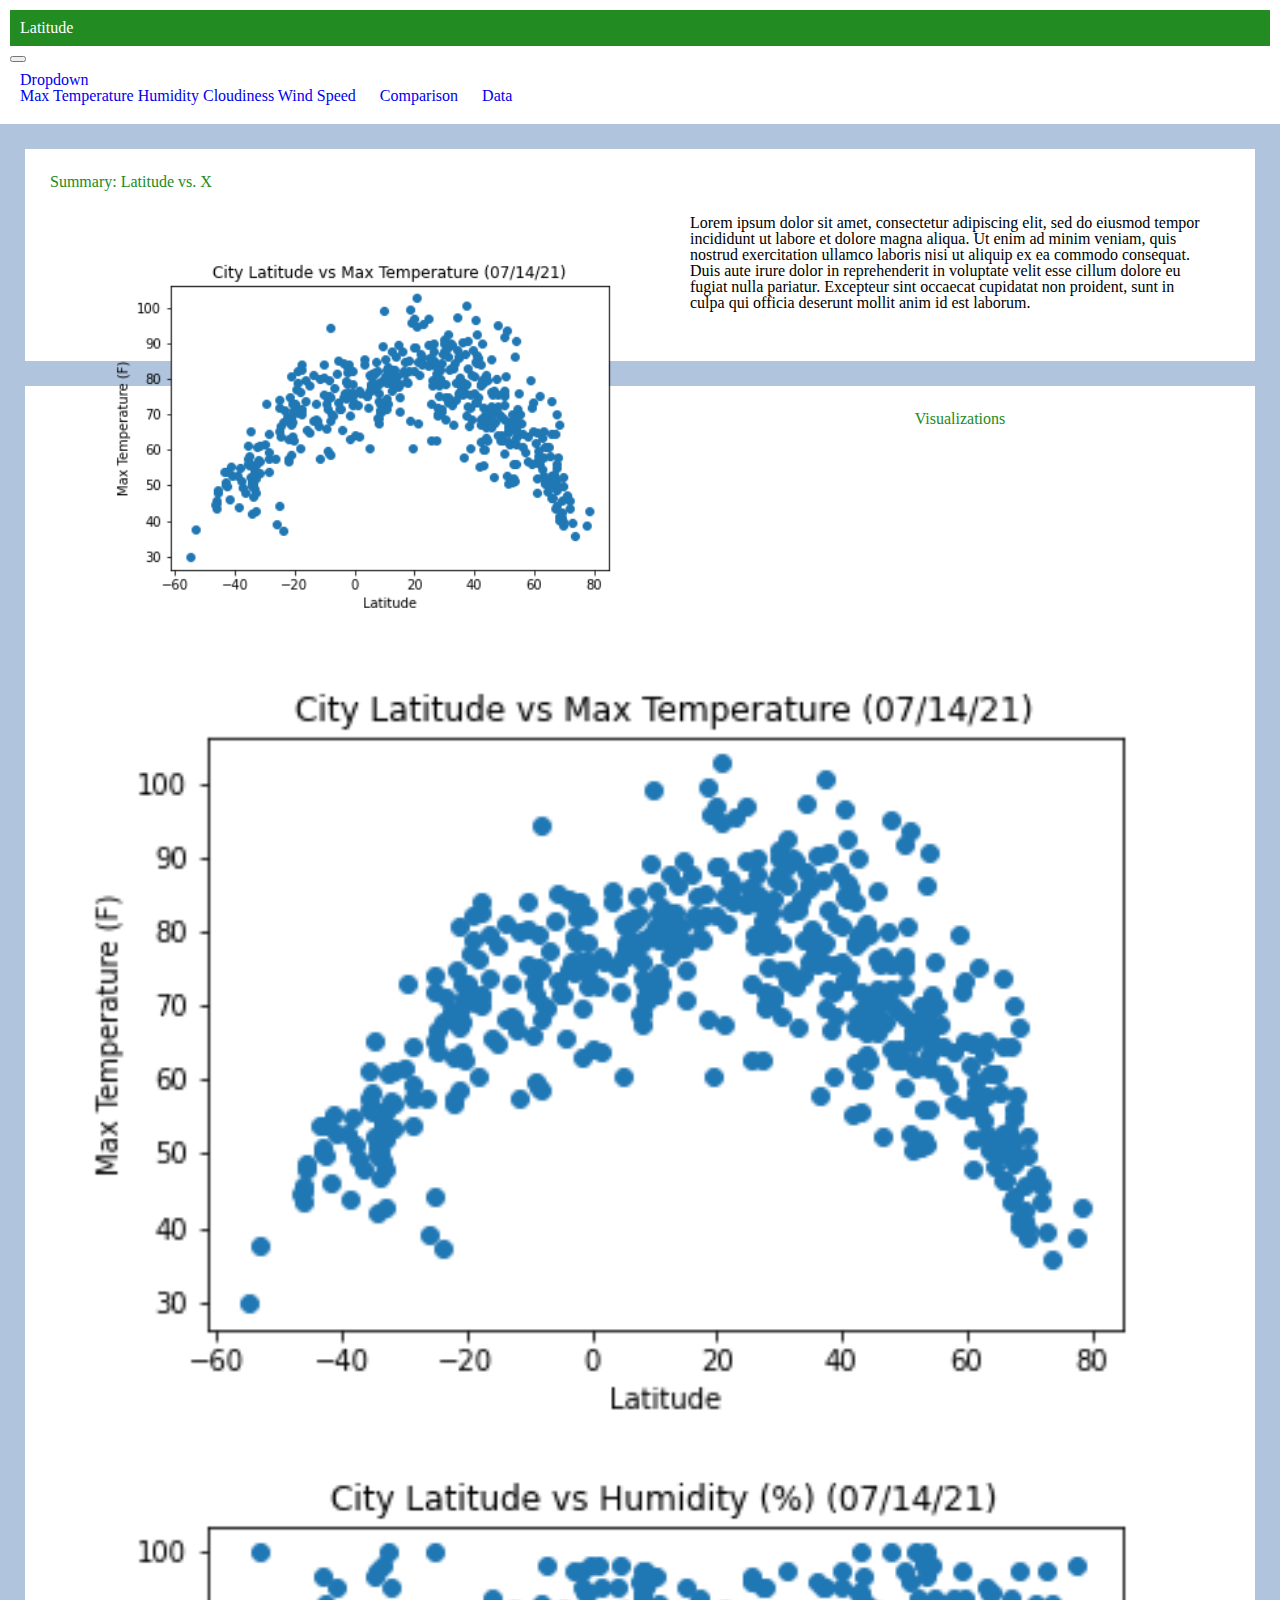
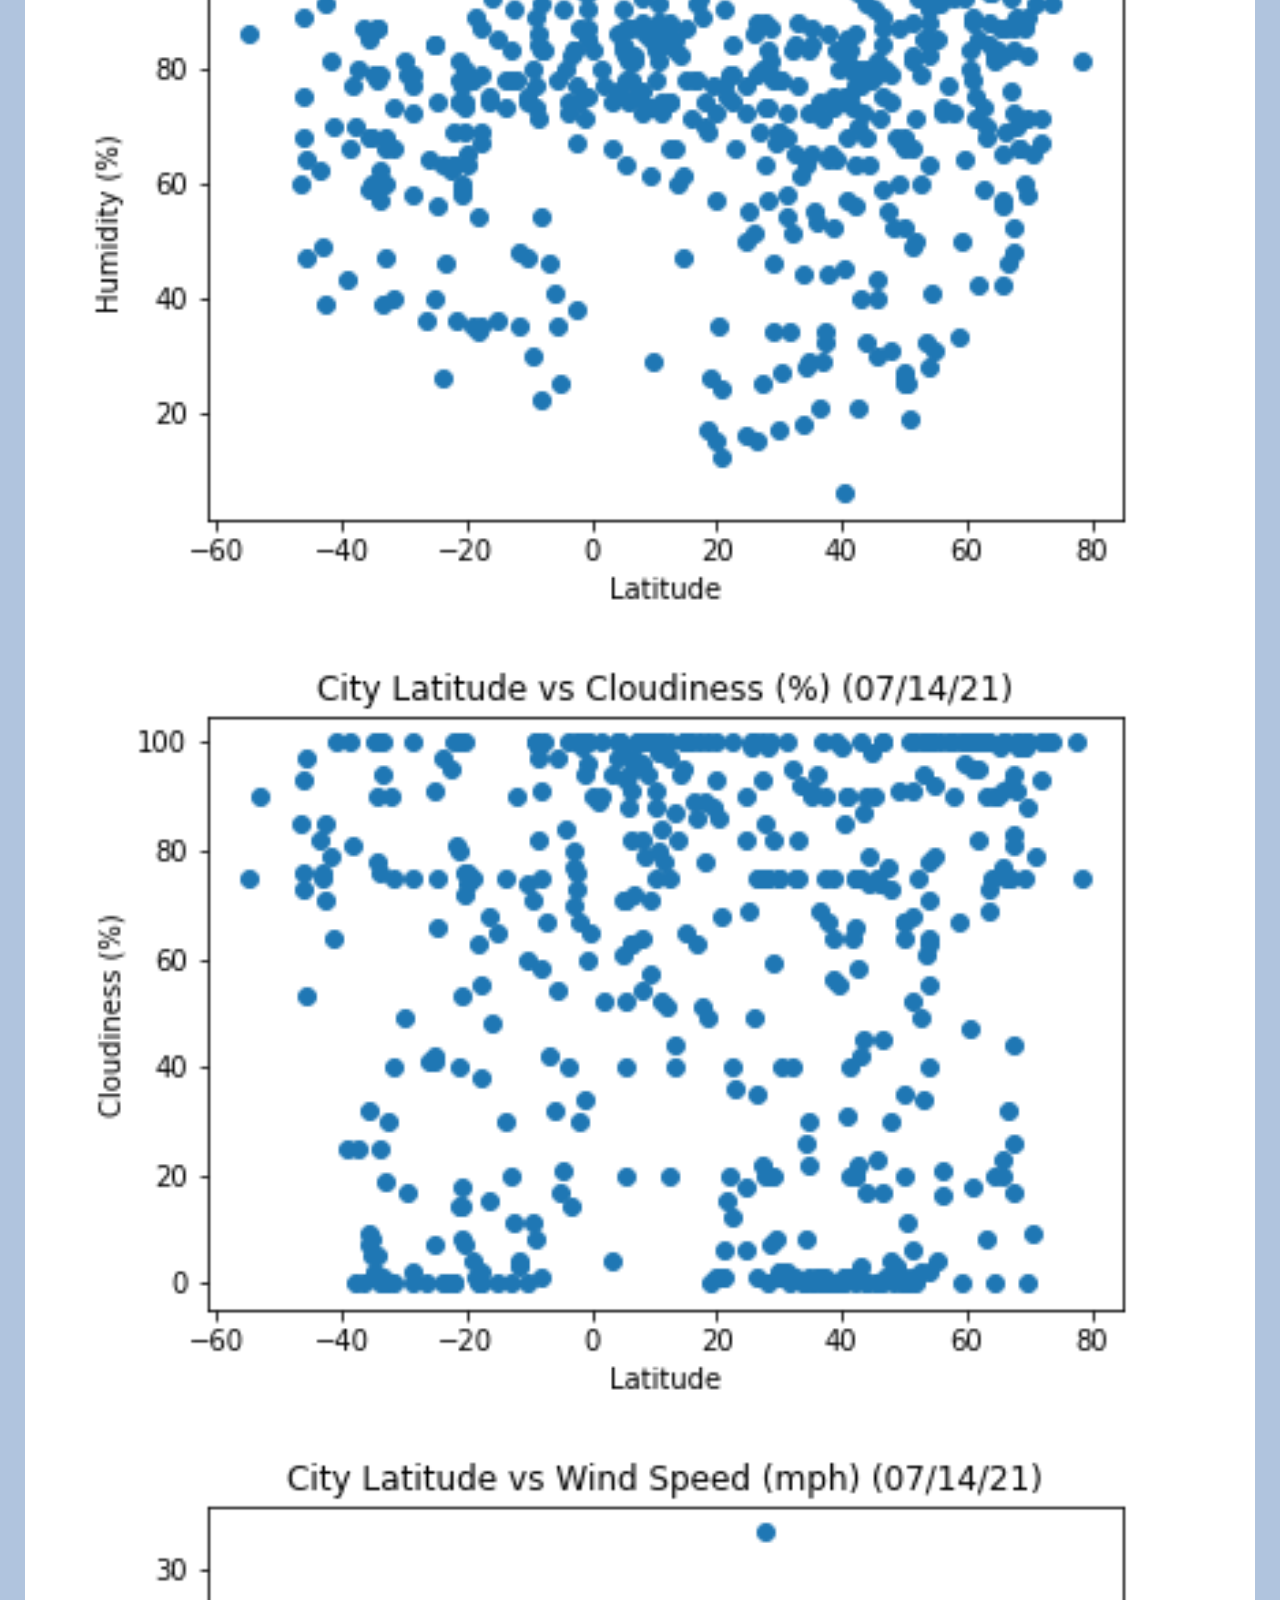
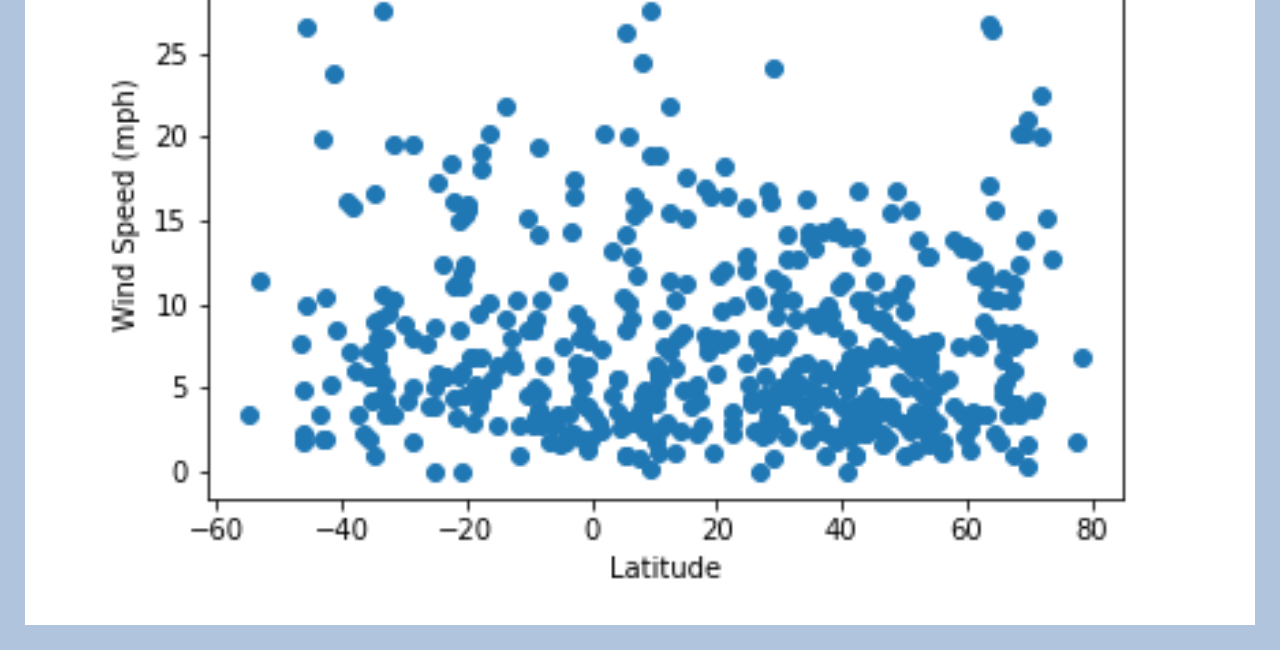
<file: WebVisualizations/assets/index.html>
<!DOCTYPE html>
<html lang="en">
<head>
    <meta charset="UTF-8">
    <meta http-equiv="X-UA-Compatible" content="IE=edge">
    <meta name="viewport" content="width=device-width, initial-scale=1.0">
    <link rel="stylesheet" href="reset.css">
    <link href="https://cdn.jsdelivr.net/npm/bootstrap@5.1.0/dist/css/bootstrap.min.css" rel="stylesheet" integrity="sha384-KyZXEAg3QhqLMpG8r+8fhAXLRk2vvoC2f3B09zVXn8CA5QIVfZOJ3BCsw2P0p/We" crossorigin="anonymous">  <link rel="stylesheet" href="style.css">
    <link rel="stylesheet" href="style.css">
    <title>Latitude Dashboard</title>
</head>

<body>
    <div class="container-fluid">
        <nav class="navbar navbar-expand-lg navbar-light bg-light">
            <a href="#"><h1>Latitude</h1></a>
            <button class="navbar-toggler" type="button" data-toggle="collapse" data-target="#navbarSupportedContent" aria-controls="navbarSupportedContent" aria-expanded="false" aria-label="Toggle navigation">
                <span class="navbar-toggler-icon"></span>
            </button>

            <div class="collapse navbar-collapse" id="navbarSupportedContent">
                <ul class="navbar-nav ms-auto">
                <li class="nav-item dropdown">
                    <a class="nav-link dropdown-toggle" href="#" id="navbarDropdown" role="button" data-toggle="dropdown" aria-haspopup="true" aria-expanded="false">
                    Dropdown
                    </a>
                    <div class="dropdown-menu" aria-labelledby="navbarDropdown">
                    <a class="dropdown-item" href="#">Max Temperature</a>
                    <a class="dropdown-item" href="#">Humidity</a>
                    <a class="dropdown-item" href="#">Cloudiness</a>
                    <a class="dropdown-item" href="#">Wind Speed</a>
                    </div>
                </li>
                <li class="nav-item active">
                    <a class="nav-link" href="#">Comparison</a>
                    </li>
                <li class="nav-item active">
                    <a class="nav-link" href="#">Data</a>
                </li>
                </ul>
            </div>
        </nav>


        <div class="row gx-5">

                <div class="col-md-6">
                    <article>                    
                        <h2>Summary: Latitude vs. X</h2>
                        
                        <p>
                            <a href="AllTemp.png" title="Max Temperature">
                                <img class="floatleft" src='AllTemp.png'>
                            </a>
                            Lorem ipsum dolor sit amet, consectetur adipiscing elit, sed do eiusmod tempor incididunt ut labore et dolore magna aliqua. Ut enim ad minim veniam, quis nostrud exercitation ullamco laboris nisi ut aliquip ex ea commodo consequat. Duis aute irure dolor in reprehenderit in voluptate velit esse cillum dolore eu fugiat nulla pariatur. Excepteur sint occaecat cupidatat non proident, sunt in culpa qui officia deserunt mollit anim id est laborum.
                        </p>
                    </article>
                </div>
                <div class="col-md-4">
                    <article>
                        <h4>Visualizations</h4>
                        <div class="row">
                            <div class="col-3 col-md-6">
                                <a href="AllTemp.png" title="Max Temperature">
                                    <img src="AllTemp.png">
                                </a>
                            </div>
                            <div class="col-3 col-md-6">
                                <a href="AllHumidity.png" title="Humidity">
                                    <img src="AllHumidity.png">
                                </a>
                            </div>
                            <div class="col-3 col-md-6">
                                <a href="AllClouds.png" title="Cloudiness">
                                    <img src='AllClouds.png'>
                                </a>
                            </div>
                            <div class="col-3 col-md-6">
                                <a href="AllWind.png" title="Wind Speed">
                                    <img src="AllWind.png">
                                </a>
                            </div>
                          </div>
                    </article>
                </div> 

                         
        </div>

    </div>

    <script src="https://code.jquery.com/jquery-3.3.1.slim.min.js" integrity="sha384-q8i/X+965DzO0rT7abK41JStQIAqVgRVzpbzo5smXKp4YfRvH+8abtTE1Pi6jizo" crossorigin="anonymous"></script>
    <script src="https://cdnjs.cloudflare.com/ajax/libs/popper.js/1.14.7/umd/popper.min.js" integrity="sha384-UO2eT0CpHqdSJQ6hJty5KVphtPhzWj9WO1clHTMGa3JDZwrnQq4sF86dIHNDz0W1" crossorigin="anonymous"></script>
    <script src="https://stackpath.bootstrapcdn.com/bootstrap/4.3.1/js/bootstrap.min.js" integrity="sha384-JjSmVgyd0p3pXB1rRibZUAYoIIy6OrQ6VrjIEaFf/nJGzIxFDsf4x0xIM+B07jRM" crossorigin="anonymous"></script>
    
</body>
</html>
</file>
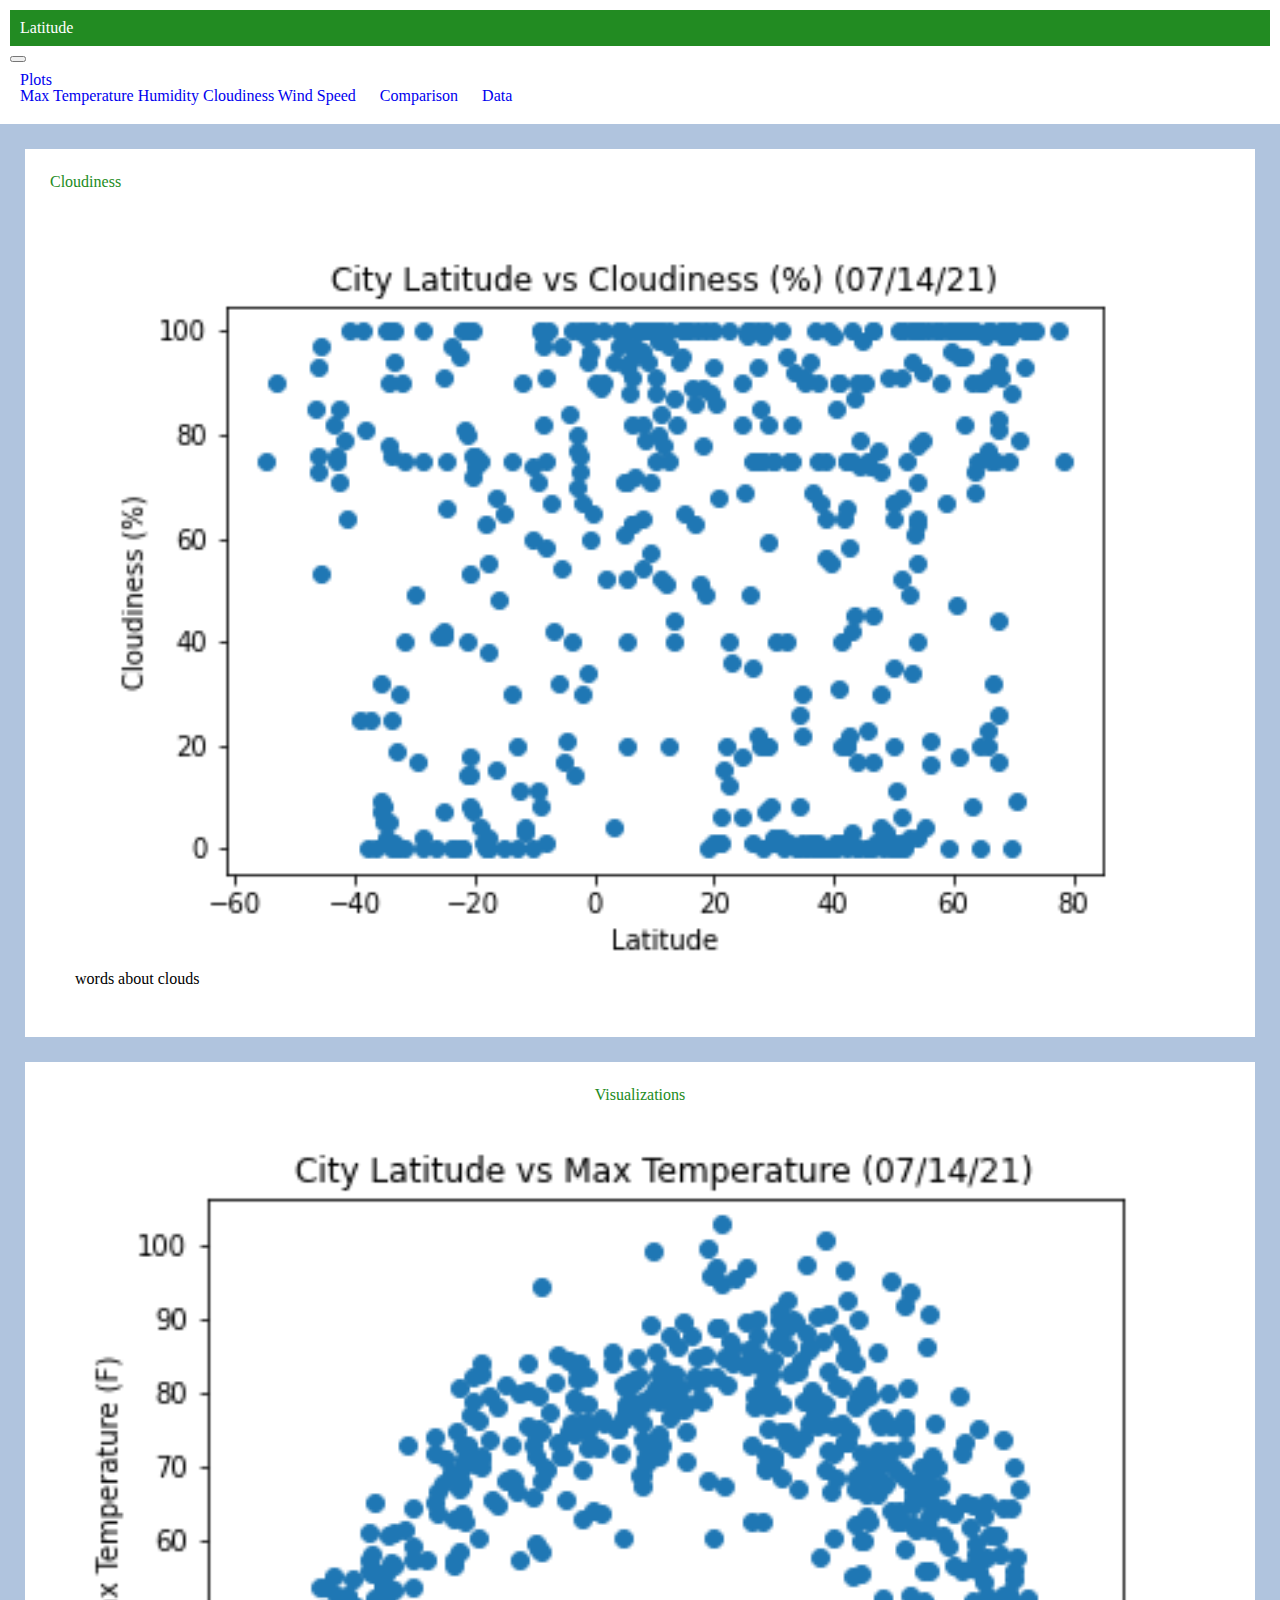
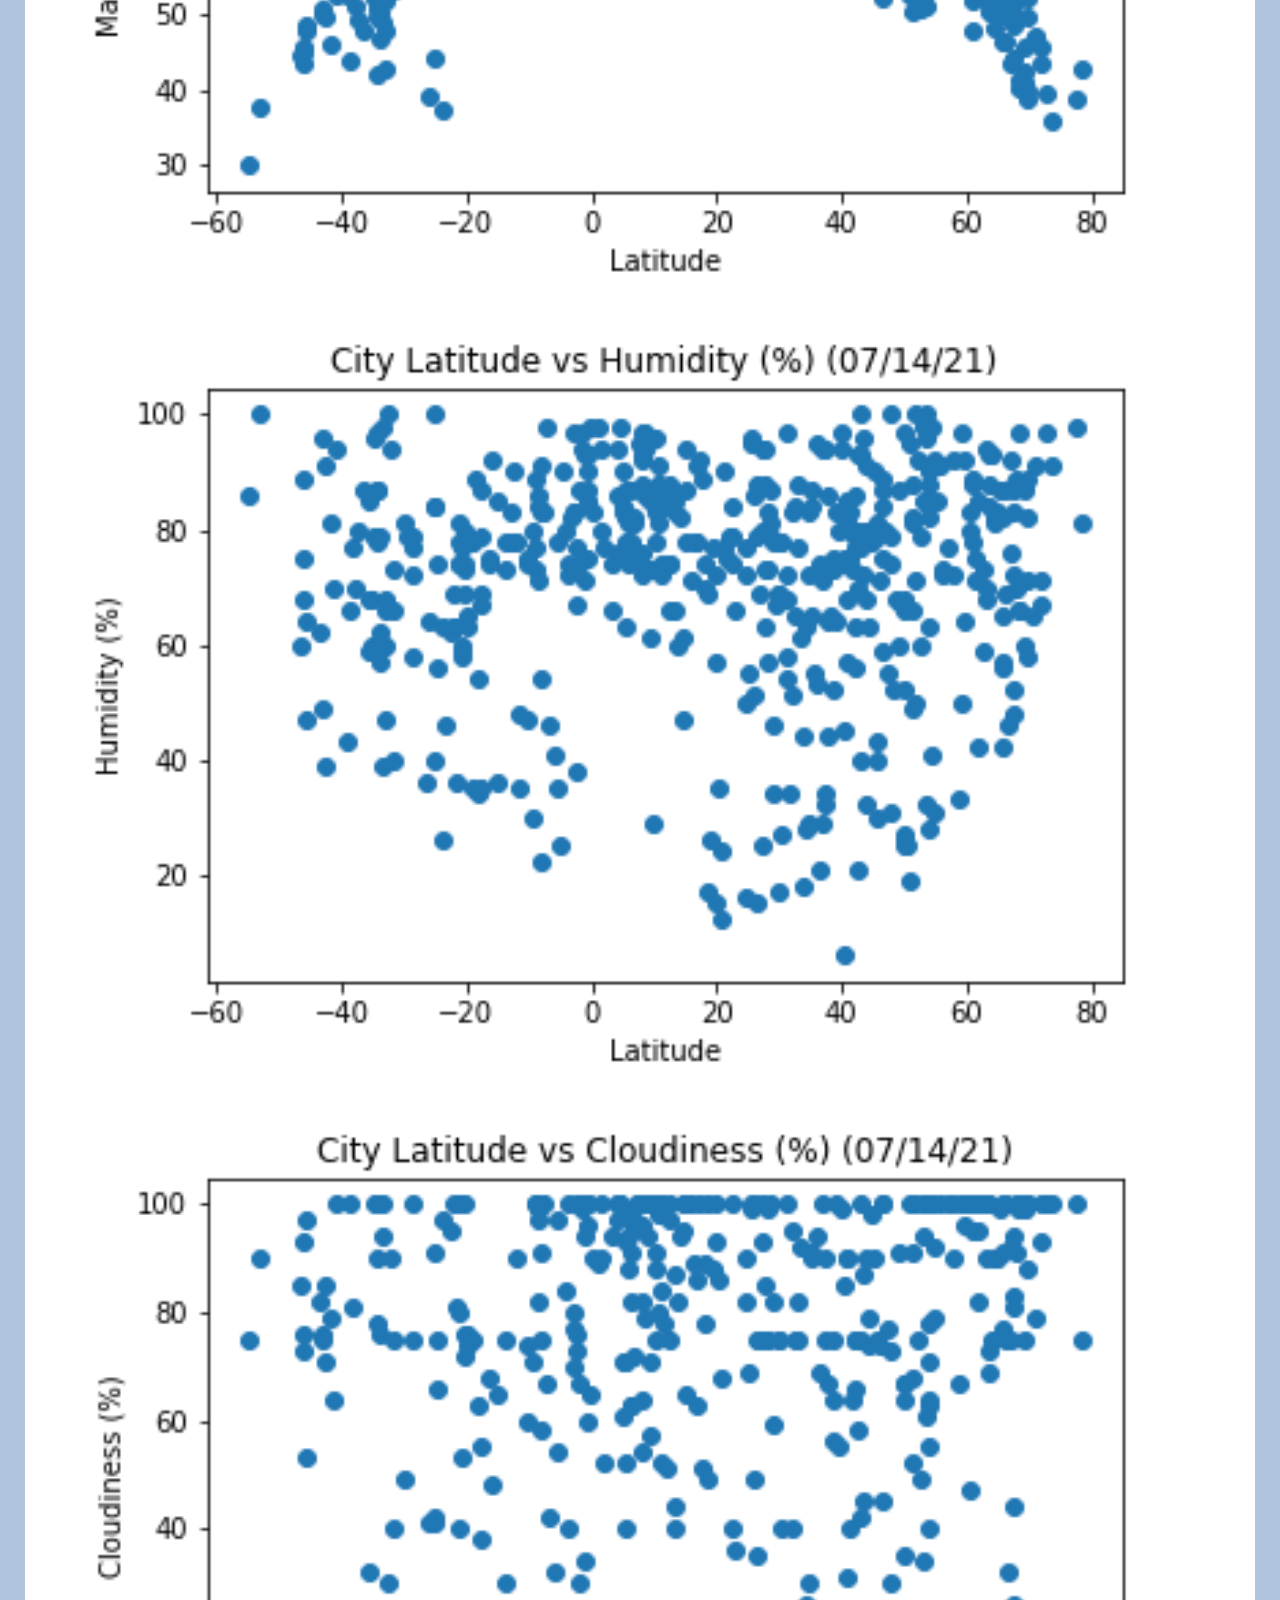
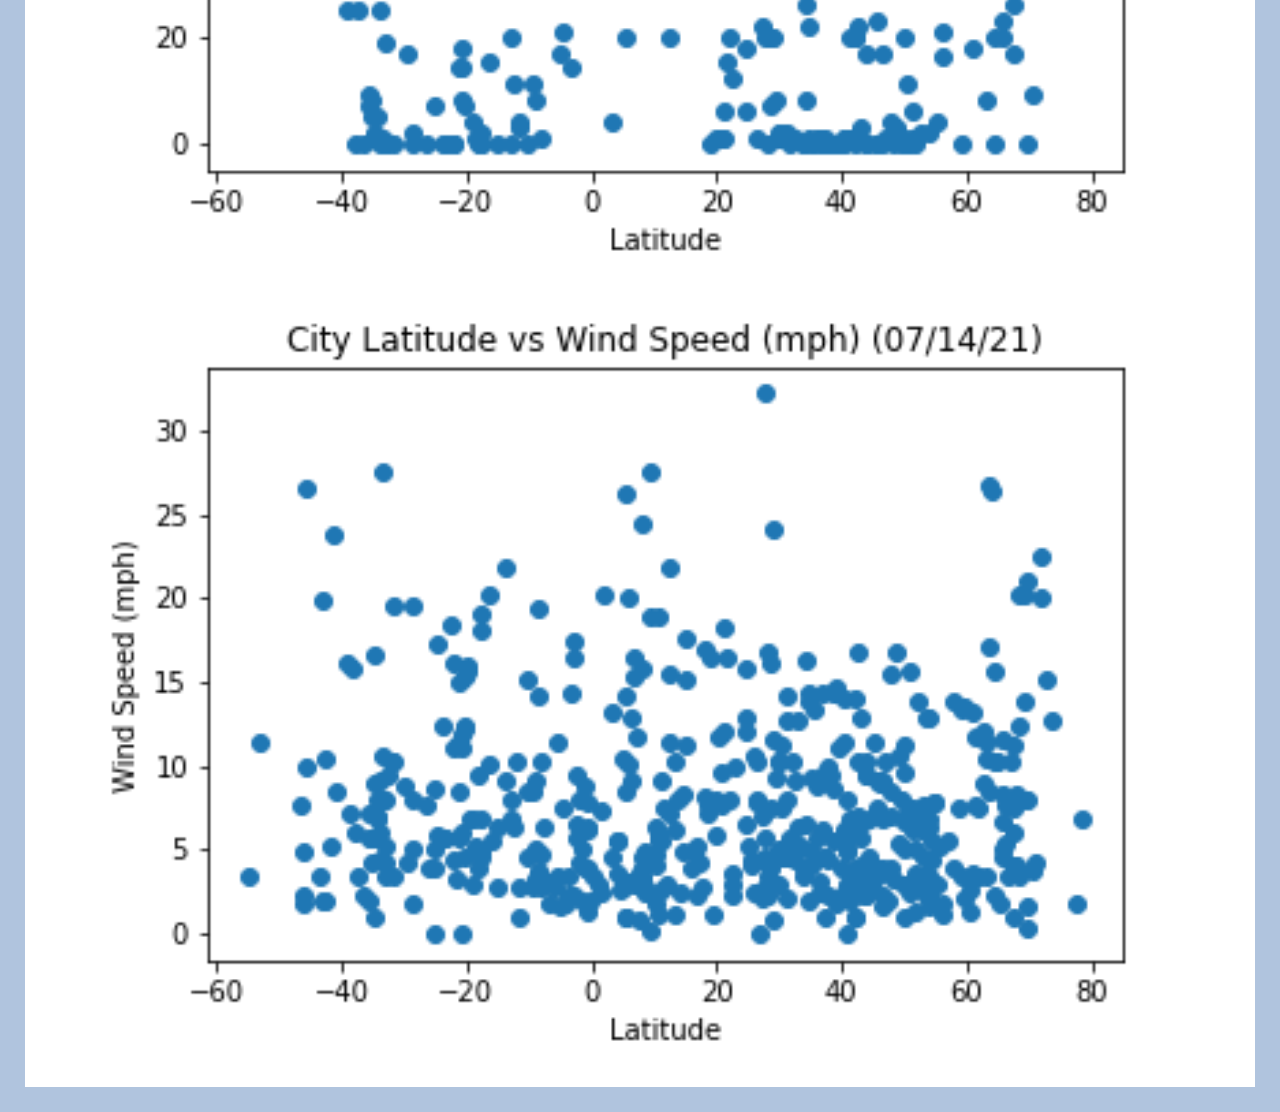
<file: WebVisualizations/assets/cloudiness.html>
<!DOCTYPE html>
<html lang="en">
<head>
    <meta charset="UTF-8">
    <meta http-equiv="X-UA-Compatible" content="IE=edge">
    <meta name="viewport" content="width=device-width, initial-scale=1.0">
    <link rel="stylesheet" href="reset.css">
    <link href="https://cdn.jsdelivr.net/npm/bootstrap@5.1.0/dist/css/bootstrap.min.css" rel="stylesheet" integrity="sha384-KyZXEAg3QhqLMpG8r+8fhAXLRk2vvoC2f3B09zVXn8CA5QIVfZOJ3BCsw2P0p/We" crossorigin="anonymous">  <link rel="stylesheet" href="style.css">
    <link rel="stylesheet" href="style.css">
    <title>Cloudiness</title>
</head>

<body>
    <div class="container-fluid">
        <nav class="navbar navbar-expand-lg navbar-light bg-light">
            <a href="index.html" style="text-decoration: none;">
                <h1>Latitude</h1>
            </a>
            <button class="navbar-toggler" type="button" data-toggle="collapse" data-target="#navbarSupportedContent" aria-controls="navbarSupportedContent" aria-expanded="false" aria-label="Toggle navigation">
                <span class="navbar-toggler-icon"></span>
            </button>

            <div class="collapse navbar-collapse" id="navbarSupportedContent">
                <ul class="navbar-nav ms-auto">
                <li class="nav-item dropdown">
                    <a class="nav-link dropdown-toggle" href="#" id="navbarDropdown" role="button" data-toggle="dropdown" aria-haspopup="true" aria-expanded="false">
                    Plots
                    </a>
                    <div class="dropdown-menu" aria-labelledby="navbarDropdown">
                    <a class="dropdown-item" href="maxtemp.html">Max Temperature</a>
                    <a class="dropdown-item" href="humidity.html">Humidity</a>
                    <a class="dropdown-item" href="cloudiness.html">Cloudiness</a>
                    <a class="dropdown-item" href="windspeed.html">Wind Speed</a>
                    </div>
                </li>
                <li class="nav-item active">
                    <a class="nav-link" href="#">Comparison</a>
                    </li>
                <li class="nav-item active">
                    <a class="nav-link" href="#">Data</a>
                </li>
                </ul>
            </div>
        </nav>


        <div class="row">

                <div class="col-md-6">
                    <article>                    
                        <h2>Cloudiness</h2>
                        <p>
                            <a href="AllClouds.png" title="Cloudiness" target="_blank">
                                <img src='AllClouds.png'>
                            </a>
                            words about clouds
                        </p>
                    </article>
                </div>
                <div class="col-md-4">
                    <article>
                        <h4>Visualizations</h4>
                        <div class="row">
                            <div class="col-3 col-md-6">
                                <a href="maxtemp.html" title="Max Temperature">
                                    <img src="AllTemp.png">
                                </a>
                            </div>
                            <div class="col-3 col-md-6">
                                <a href="humidity.html" title="Humidity">
                                    <img src="AllHumidity.png">
                                </a>
                            </div>
                            <div class="col-3 col-md-6">
                                <a href="#" title="Cloudiness">
                                    <img src='AllClouds.png'>
                                </a>
                            </div>
                            <div class="col-3 col-md-6">
                                <a href="windspeed.html" title="Wind Speed">
                                    <img src="AllWind.png">
                                </a>
                            </div>
                          </div>
                    </article>
                </div> 

                         
        </div>

    </div>

    <script src="https://code.jquery.com/jquery-3.3.1.slim.min.js" integrity="sha384-q8i/X+965DzO0rT7abK41JStQIAqVgRVzpbzo5smXKp4YfRvH+8abtTE1Pi6jizo" crossorigin="anonymous"></script>
    <script src="https://cdnjs.cloudflare.com/ajax/libs/popper.js/1.14.7/umd/popper.min.js" integrity="sha384-UO2eT0CpHqdSJQ6hJty5KVphtPhzWj9WO1clHTMGa3JDZwrnQq4sF86dIHNDz0W1" crossorigin="anonymous"></script>
    <script src="https://stackpath.bootstrapcdn.com/bootstrap/4.3.1/js/bootstrap.min.js" integrity="sha384-JjSmVgyd0p3pXB1rRibZUAYoIIy6OrQ6VrjIEaFf/nJGzIxFDsf4x0xIM+B07jRM" crossorigin="anonymous"></script>
    
</body>
</html>
</file>
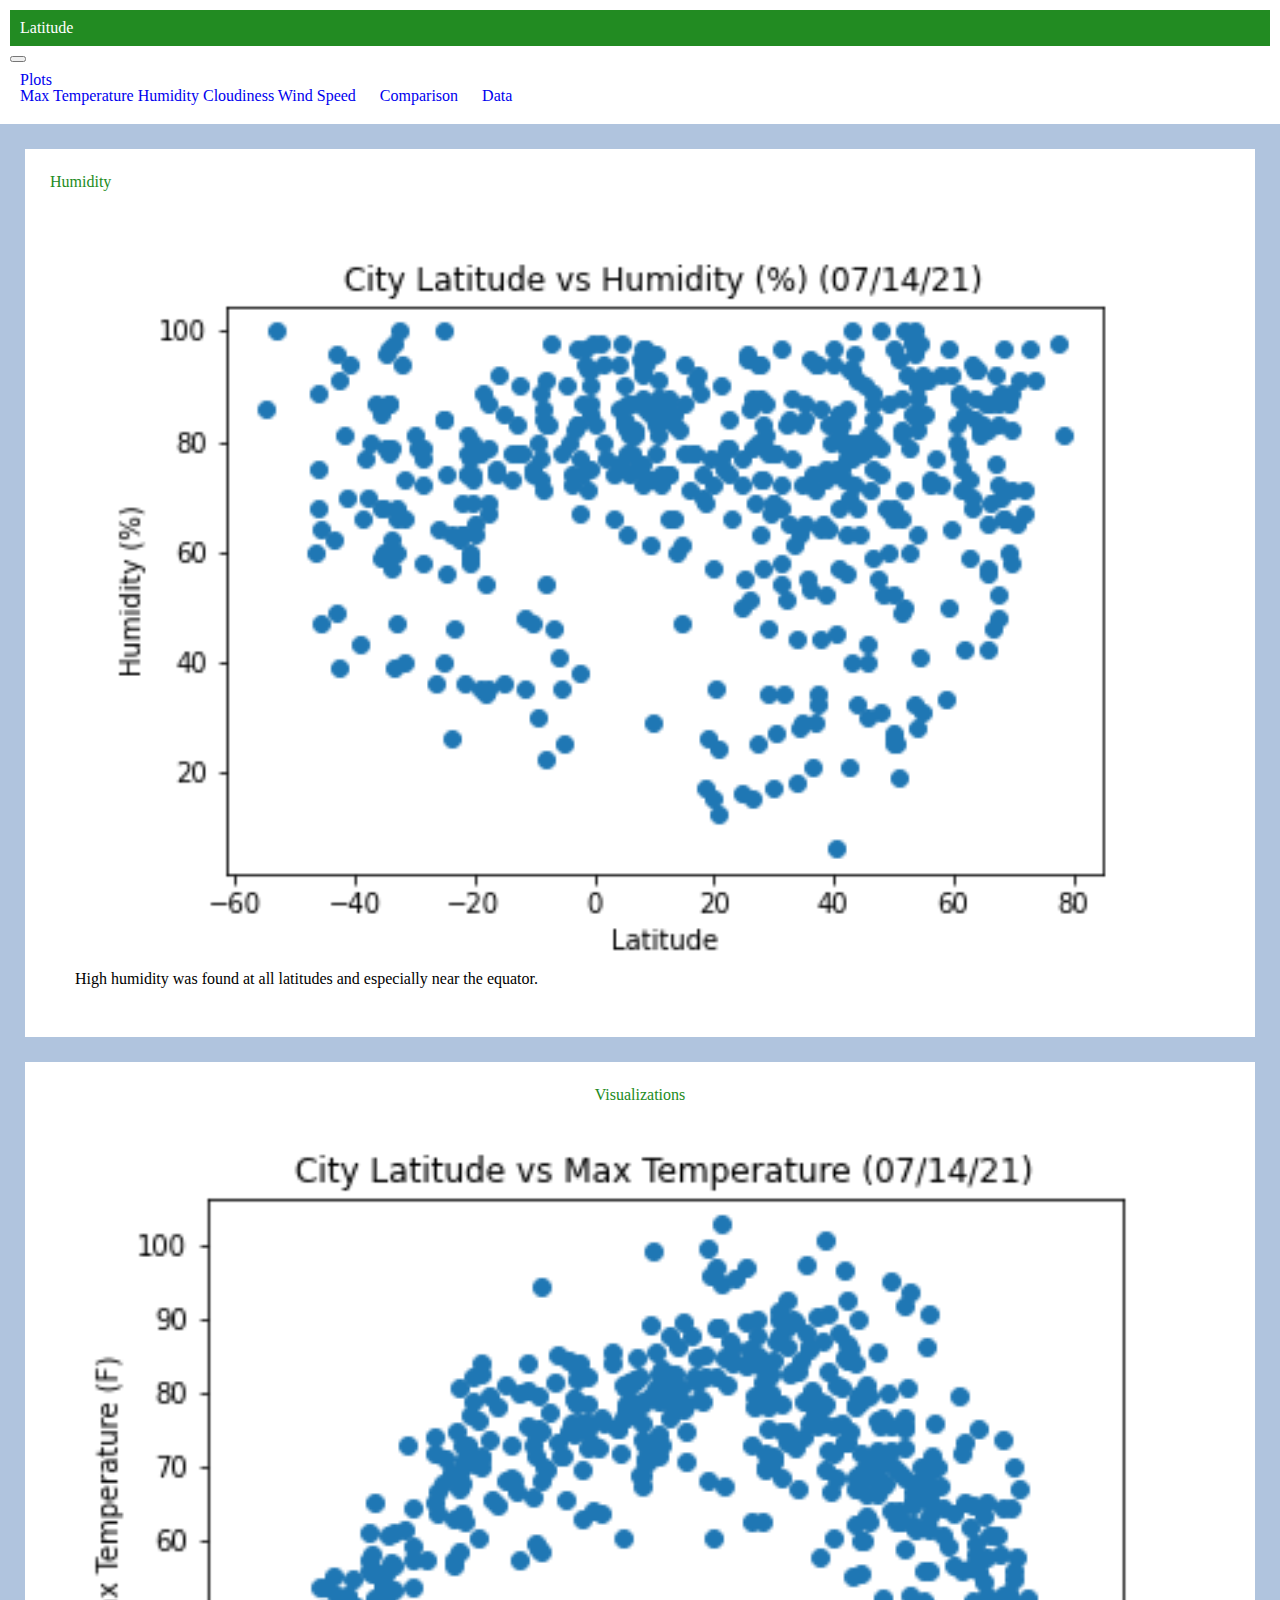
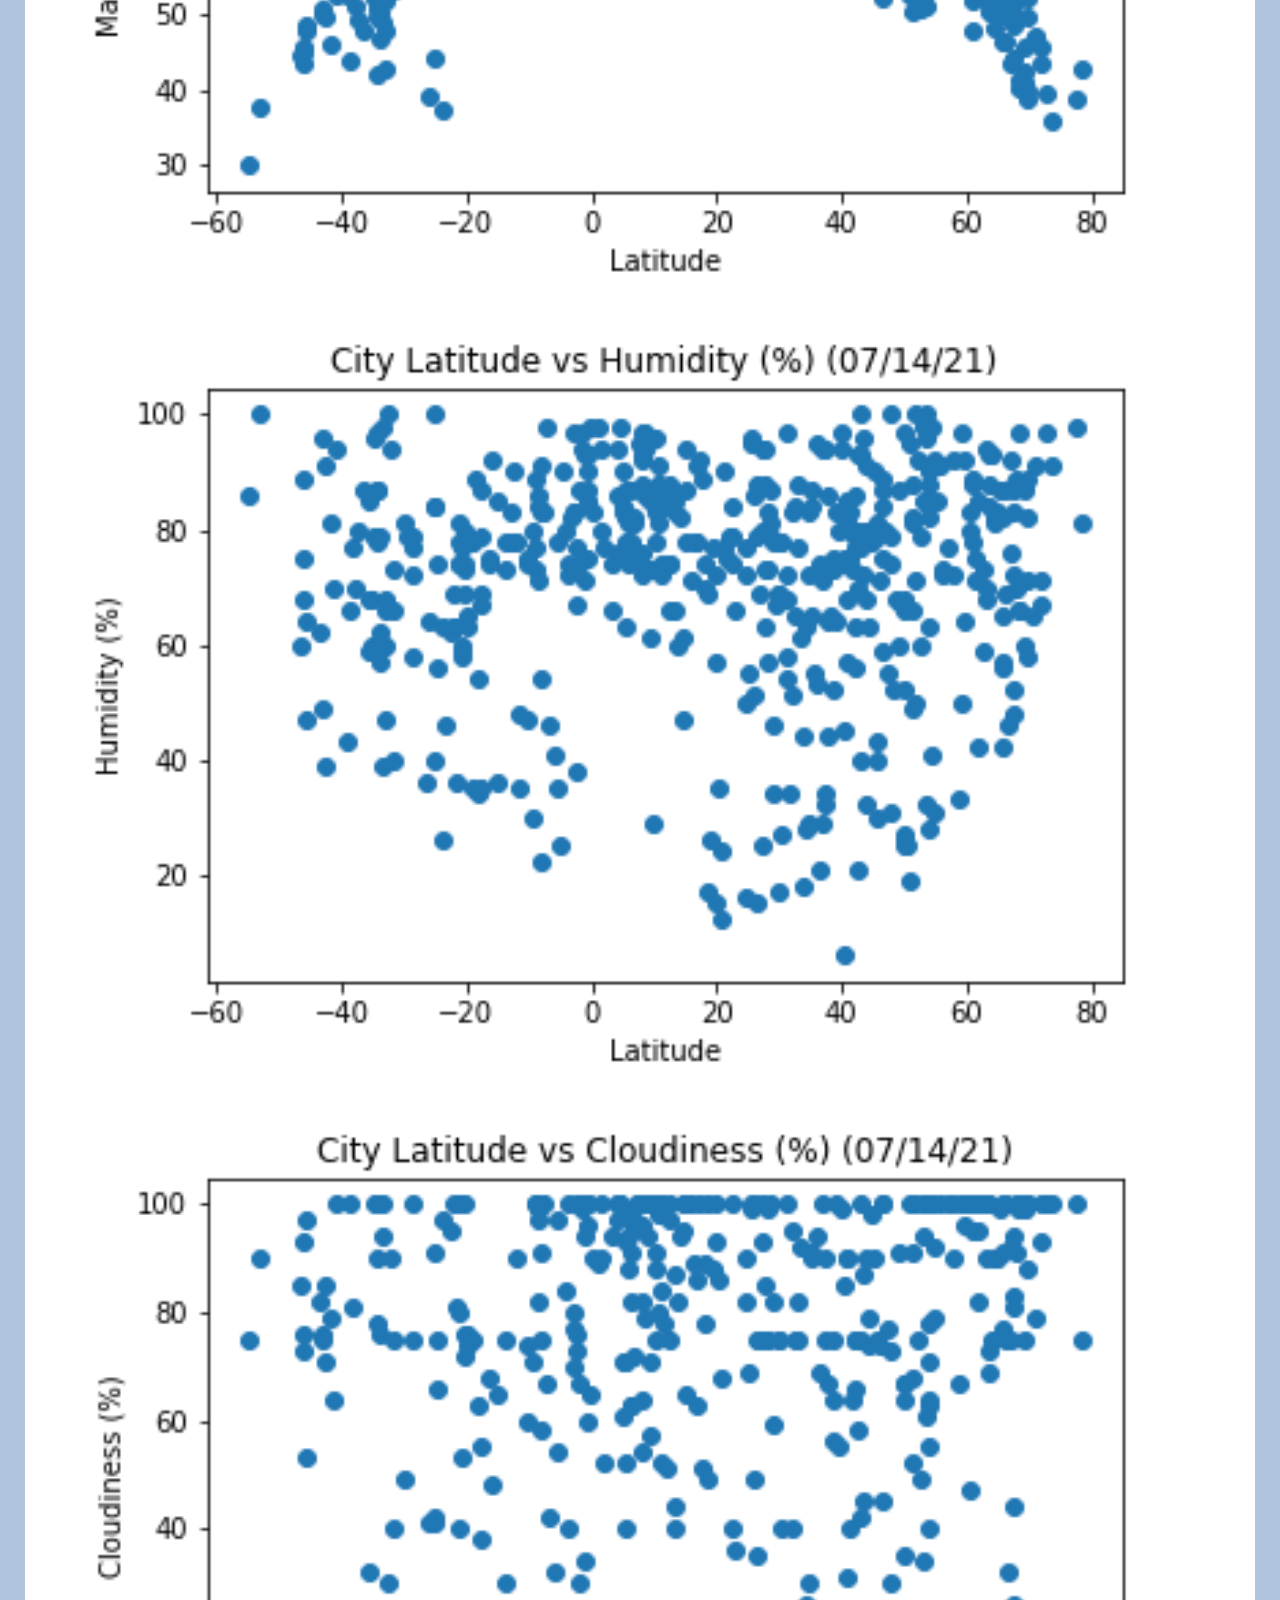
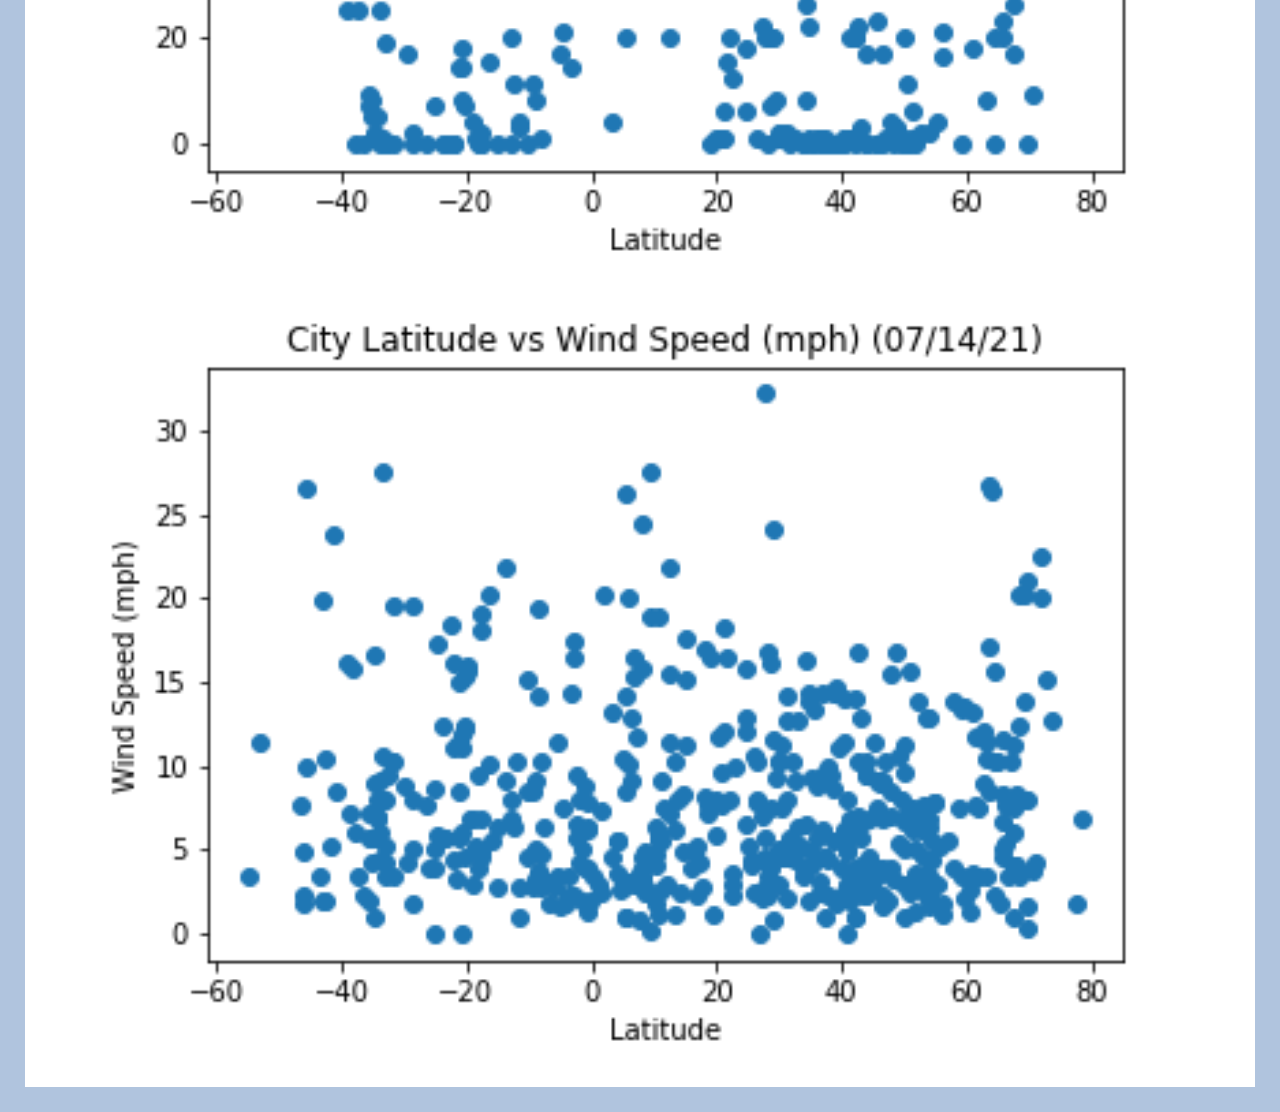
<file: WebVisualizations/assets/humidity.html>
<!DOCTYPE html>
<html lang="en">
<head>
    <meta charset="UTF-8">
    <meta http-equiv="X-UA-Compatible" content="IE=edge">
    <meta name="viewport" content="width=device-width, initial-scale=1.0">
    <link rel="stylesheet" href="reset.css">
    <link href="https://cdn.jsdelivr.net/npm/bootstrap@5.1.0/dist/css/bootstrap.min.css" rel="stylesheet" integrity="sha384-KyZXEAg3QhqLMpG8r+8fhAXLRk2vvoC2f3B09zVXn8CA5QIVfZOJ3BCsw2P0p/We" crossorigin="anonymous">  <link rel="stylesheet" href="style.css">
    <link rel="stylesheet" href="style.css">
    <title>Humidity</title>
</head>

<body>
    <div class="container-fluid">
        <nav class="navbar navbar-expand-lg navbar-light bg-light">
            <a href="index.html" style="text-decoration: none;">
                <h1>Latitude</h1>
            </a>
            <button class="navbar-toggler" type="button" data-toggle="collapse" data-target="#navbarSupportedContent" aria-controls="navbarSupportedContent" aria-expanded="false" aria-label="Toggle navigation">
                <span class="navbar-toggler-icon"></span>
            </button>

            <div class="collapse navbar-collapse" id="navbarSupportedContent">
                <ul class="navbar-nav ms-auto">
                <li class="nav-item dropdown">
                    <a class="nav-link dropdown-toggle" href="#" id="navbarDropdown" role="button" data-toggle="dropdown" aria-haspopup="true" aria-expanded="false">
                    Plots
                    </a>
                    <div class="dropdown-menu" aria-labelledby="navbarDropdown">
                    <a class="dropdown-item" href="maxtemp.html">Max Temperature</a>
                    <a class="dropdown-item" href="humidity.html">Humidity</a>
                    <a class="dropdown-item" href="cloudiness.html">Cloudiness</a>
                    <a class="dropdown-item" href="windspeed.html">Wind Speed</a>
                    </div>
                </li>
                <li class="nav-item active">
                    <a class="nav-link" href="#">Comparison</a>
                    </li>
                <li class="nav-item active">
                    <a class="nav-link" href="#">Data</a>
                </li>
                </ul>
            </div>
        </nav>


        <div class="row">

                <div class="col-md-6">
                    <article>                    
                        <h2>Humidity</h2>
                        <p>
                            <a href="AllHumidity.png" title="Max Humidity" target="_blank">
                                <img src='AllHumidity.png'>
                            </a>
                            High humidity was found at all latitudes and especially near the equator.
                        </p>
                    </article>
                </div>
                <div class="col-md-4">
                    <article>
                        <h4>Visualizations</h4>
                        <div class="row">
                            <div class="col-3 col-md-6">
                                <a href="maxtemp.html" title="Max Temperature">
                                    <img src="AllTemp.png">
                                </a>
                            </div>
                            <div class="col-3 col-md-6">
                                <a href="#" title="Humidity">
                                    <img src="AllHumidity.png">
                                </a>
                            </div>
                            <div class="col-3 col-md-6">
                                <a href="cloudiness.html" title="Cloudiness">
                                    <img src='AllClouds.png'>
                                </a>
                            </div>
                            <div class="col-3 col-md-6">
                                <a href="windspeed.html" title="Wind Speed">
                                    <img src="AllWind.png">
                                </a>
                            </div>
                          </div>
                    </article>
                </div> 

                         
        </div>

    </div>

    <script src="https://code.jquery.com/jquery-3.3.1.slim.min.js" integrity="sha384-q8i/X+965DzO0rT7abK41JStQIAqVgRVzpbzo5smXKp4YfRvH+8abtTE1Pi6jizo" crossorigin="anonymous"></script>
    <script src="https://cdnjs.cloudflare.com/ajax/libs/popper.js/1.14.7/umd/popper.min.js" integrity="sha384-UO2eT0CpHqdSJQ6hJty5KVphtPhzWj9WO1clHTMGa3JDZwrnQq4sF86dIHNDz0W1" crossorigin="anonymous"></script>
    <script src="https://stackpath.bootstrapcdn.com/bootstrap/4.3.1/js/bootstrap.min.js" integrity="sha384-JjSmVgyd0p3pXB1rRibZUAYoIIy6OrQ6VrjIEaFf/nJGzIxFDsf4x0xIM+B07jRM" crossorigin="anonymous"></script>
    
</body>
</html>
</file>
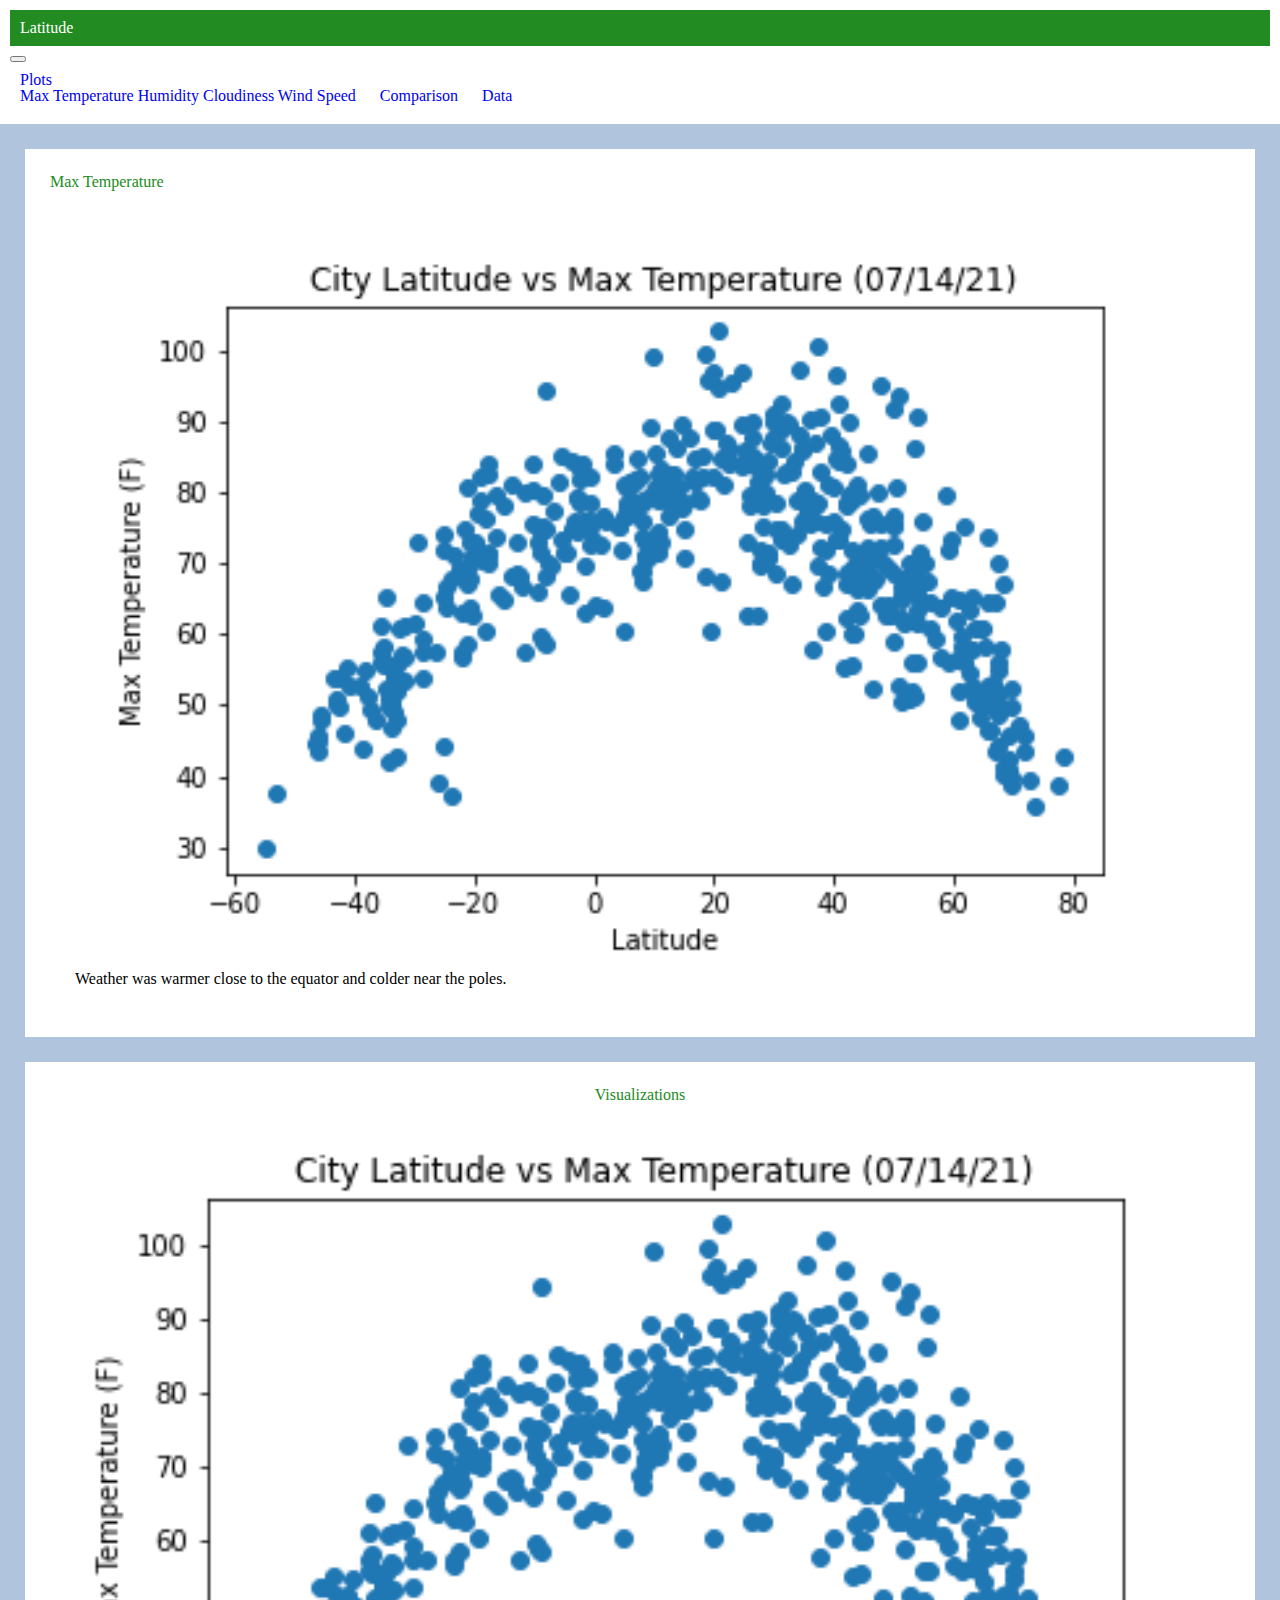
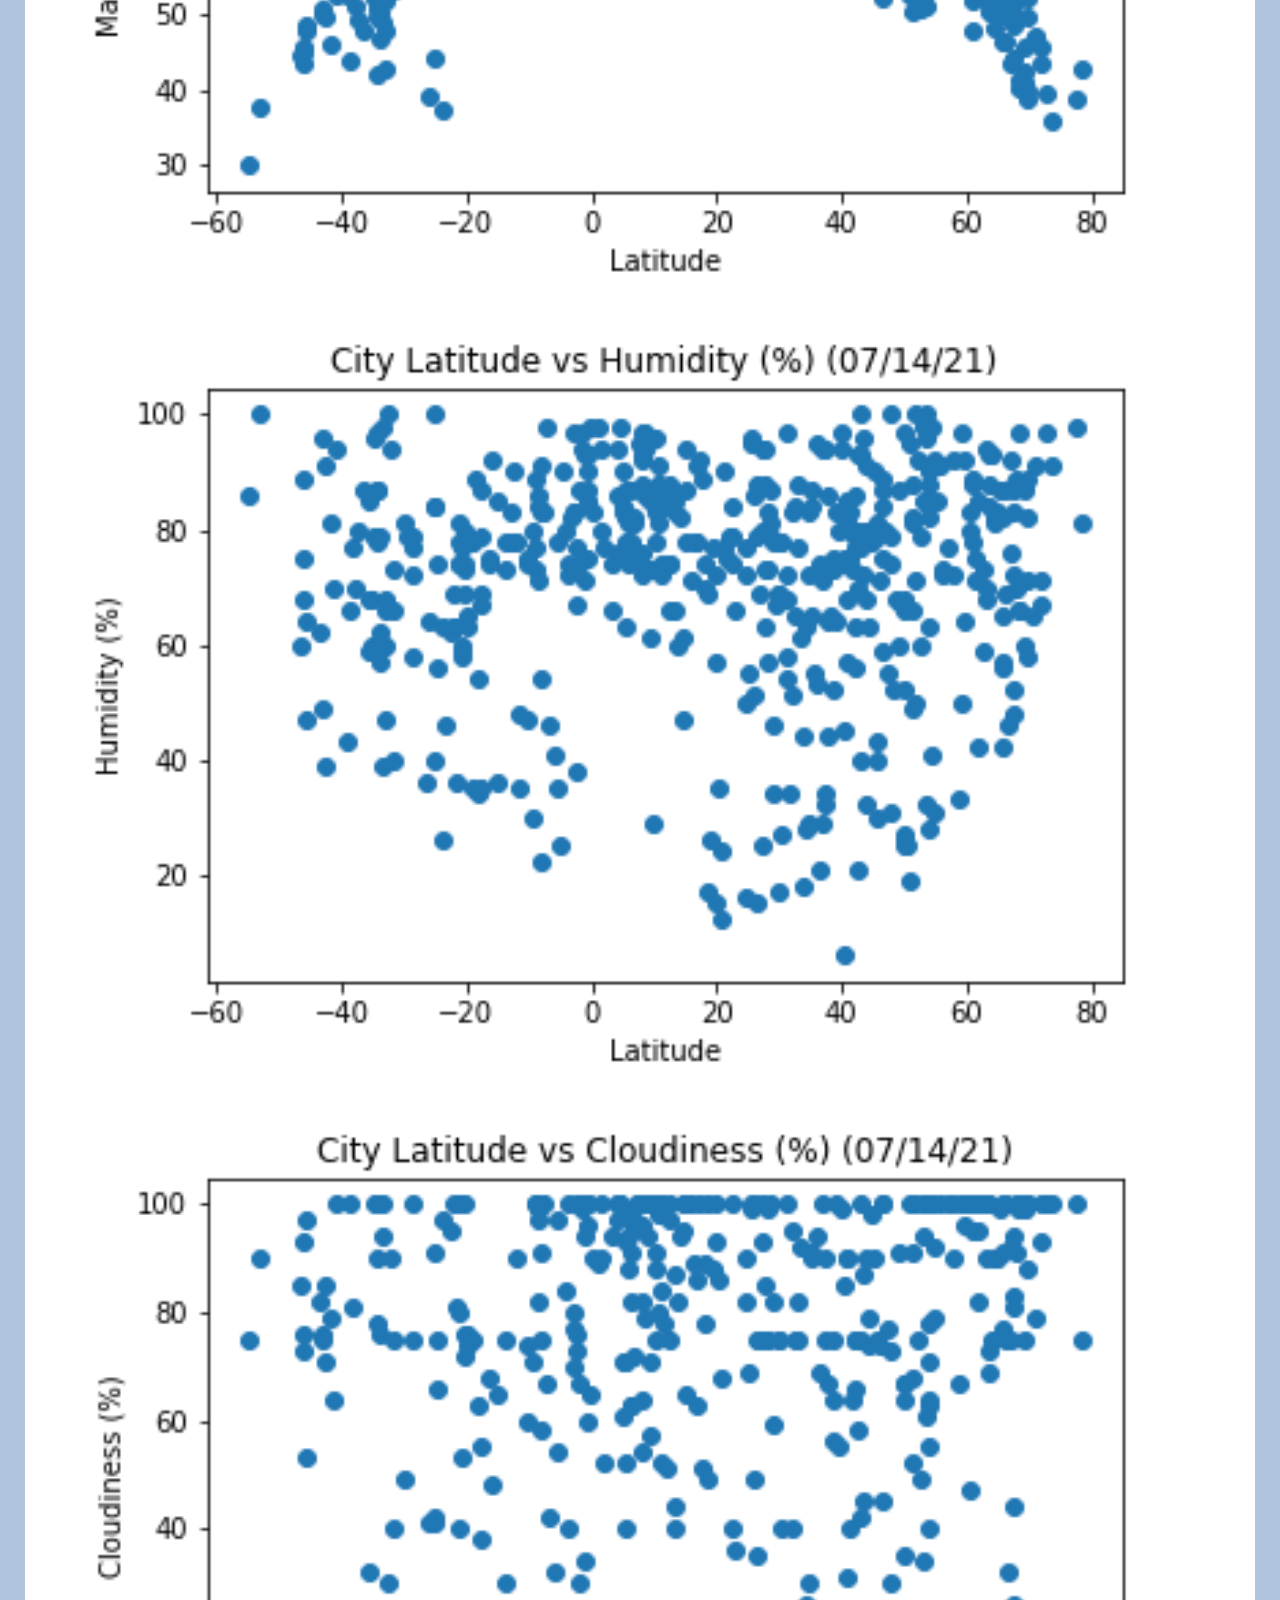
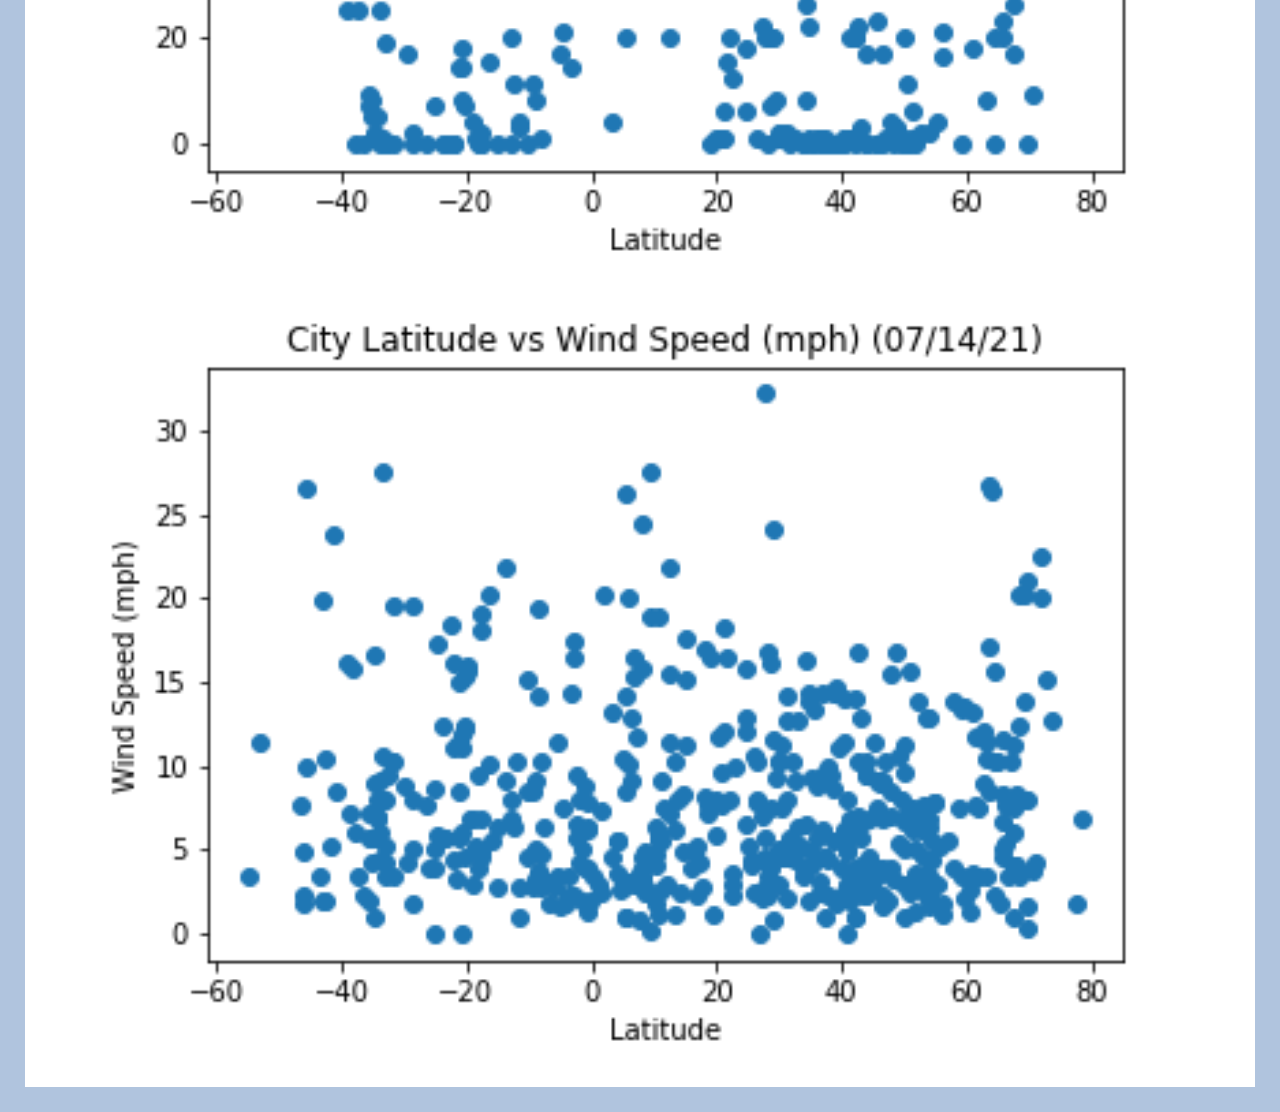
<file: WebVisualizations/assets/maxtemp.html>
<!DOCTYPE html>
<html lang="en">
<head>
    <meta charset="UTF-8">
    <meta http-equiv="X-UA-Compatible" content="IE=edge">
    <meta name="viewport" content="width=device-width, initial-scale=1.0">
    <link rel="stylesheet" href="reset.css">
    <link href="https://cdn.jsdelivr.net/npm/bootstrap@5.1.0/dist/css/bootstrap.min.css" rel="stylesheet" integrity="sha384-KyZXEAg3QhqLMpG8r+8fhAXLRk2vvoC2f3B09zVXn8CA5QIVfZOJ3BCsw2P0p/We" crossorigin="anonymous">  <link rel="stylesheet" href="style.css">
    <link rel="stylesheet" href="style.css">
    <title>Max Temperature</title>
</head>

<body>
    <div class="container-fluid">
        <nav class="navbar navbar-expand-lg navbar-light bg-light">
            <a href="index.html" style="text-decoration: none;">
                <h1>Latitude</h1>
            </a>
            <button class="navbar-toggler" type="button" data-toggle="collapse" data-target="#navbarSupportedContent" aria-controls="navbarSupportedContent" aria-expanded="false" aria-label="Toggle navigation">
                <span class="navbar-toggler-icon"></span>
            </button>

            <div class="collapse navbar-collapse" id="navbarSupportedContent">
                <ul class="navbar-nav ms-auto">
                <li class="nav-item dropdown">
                    <a class="nav-link dropdown-toggle" href="#" id="navbarDropdown" role="button" data-toggle="dropdown" aria-haspopup="true" aria-expanded="false">
                    Plots
                    </a>
                    <div class="dropdown-menu" aria-labelledby="navbarDropdown">
                    <a class="dropdown-item" href="maxtemp.html">Max Temperature</a>
                    <a class="dropdown-item" href="humidity.html">Humidity</a>
                    <a class="dropdown-item" href="cloudiness.html">Cloudiness</a>
                    <a class="dropdown-item" href="windspeed.html">Wind Speed</a>
                    </div>
                </li>
                <li class="nav-item active">
                    <a class="nav-link" href="#">Comparison</a>
                    </li>
                <li class="nav-item active">
                    <a class="nav-link" href="#">Data</a>
                </li>
                </ul>
            </div>
        </nav>

        <div class="row">

            <div class="col-md-6">
                <article>                    
                    <h2>Max Temperature</h2>
                    <p>
                        <a href="AllTemp.png" title="Max Temperature" target="_blank">
                            <img src='AllTemp.png'>
                        </a>
                        Weather was warmer close to the equator and colder near the poles.
                    </p>
                </article>
            </div>
            <div class="col-md-4">
                <article>
                    <h4>Visualizations</h4>
                    <div class="row">
                        <div class="col-3 col-md-6">
                            <a href="#" title="Max Temperature">
                                <img src="AllTemp.png">
                            </a>
                        </div>
                        <div class="col-3 col-md-6">
                            <a href="humidity.html" title="Humidity">
                                <img src="AllHumidity.png">
                            </a>
                        </div>
                        <div class="col-3 col-md-6">
                            <a href="cloudiness.html" title="Cloudiness">
                                <img src='AllClouds.png'>
                            </a>
                        </div>
                        <div class="col-3 col-md-6">
                            <a href="windspeed.html" title="Wind Speed">
                                <img src="AllWind.png">
                            </a>
                        </div>
                      </div>
                </article>
            </div> 

                     
    </div>

</div>

    <script src="https://code.jquery.com/jquery-3.3.1.slim.min.js" integrity="sha384-q8i/X+965DzO0rT7abK41JStQIAqVgRVzpbzo5smXKp4YfRvH+8abtTE1Pi6jizo" crossorigin="anonymous"></script>
    <script src="https://cdnjs.cloudflare.com/ajax/libs/popper.js/1.14.7/umd/popper.min.js" integrity="sha384-UO2eT0CpHqdSJQ6hJty5KVphtPhzWj9WO1clHTMGa3JDZwrnQq4sF86dIHNDz0W1" crossorigin="anonymous"></script>
    <script src="https://stackpath.bootstrapcdn.com/bootstrap/4.3.1/js/bootstrap.min.js" integrity="sha384-JjSmVgyd0p3pXB1rRibZUAYoIIy6OrQ6VrjIEaFf/nJGzIxFDsf4x0xIM+B07jRM" crossorigin="anonymous"></script>
    
</body>
</html>
</file>
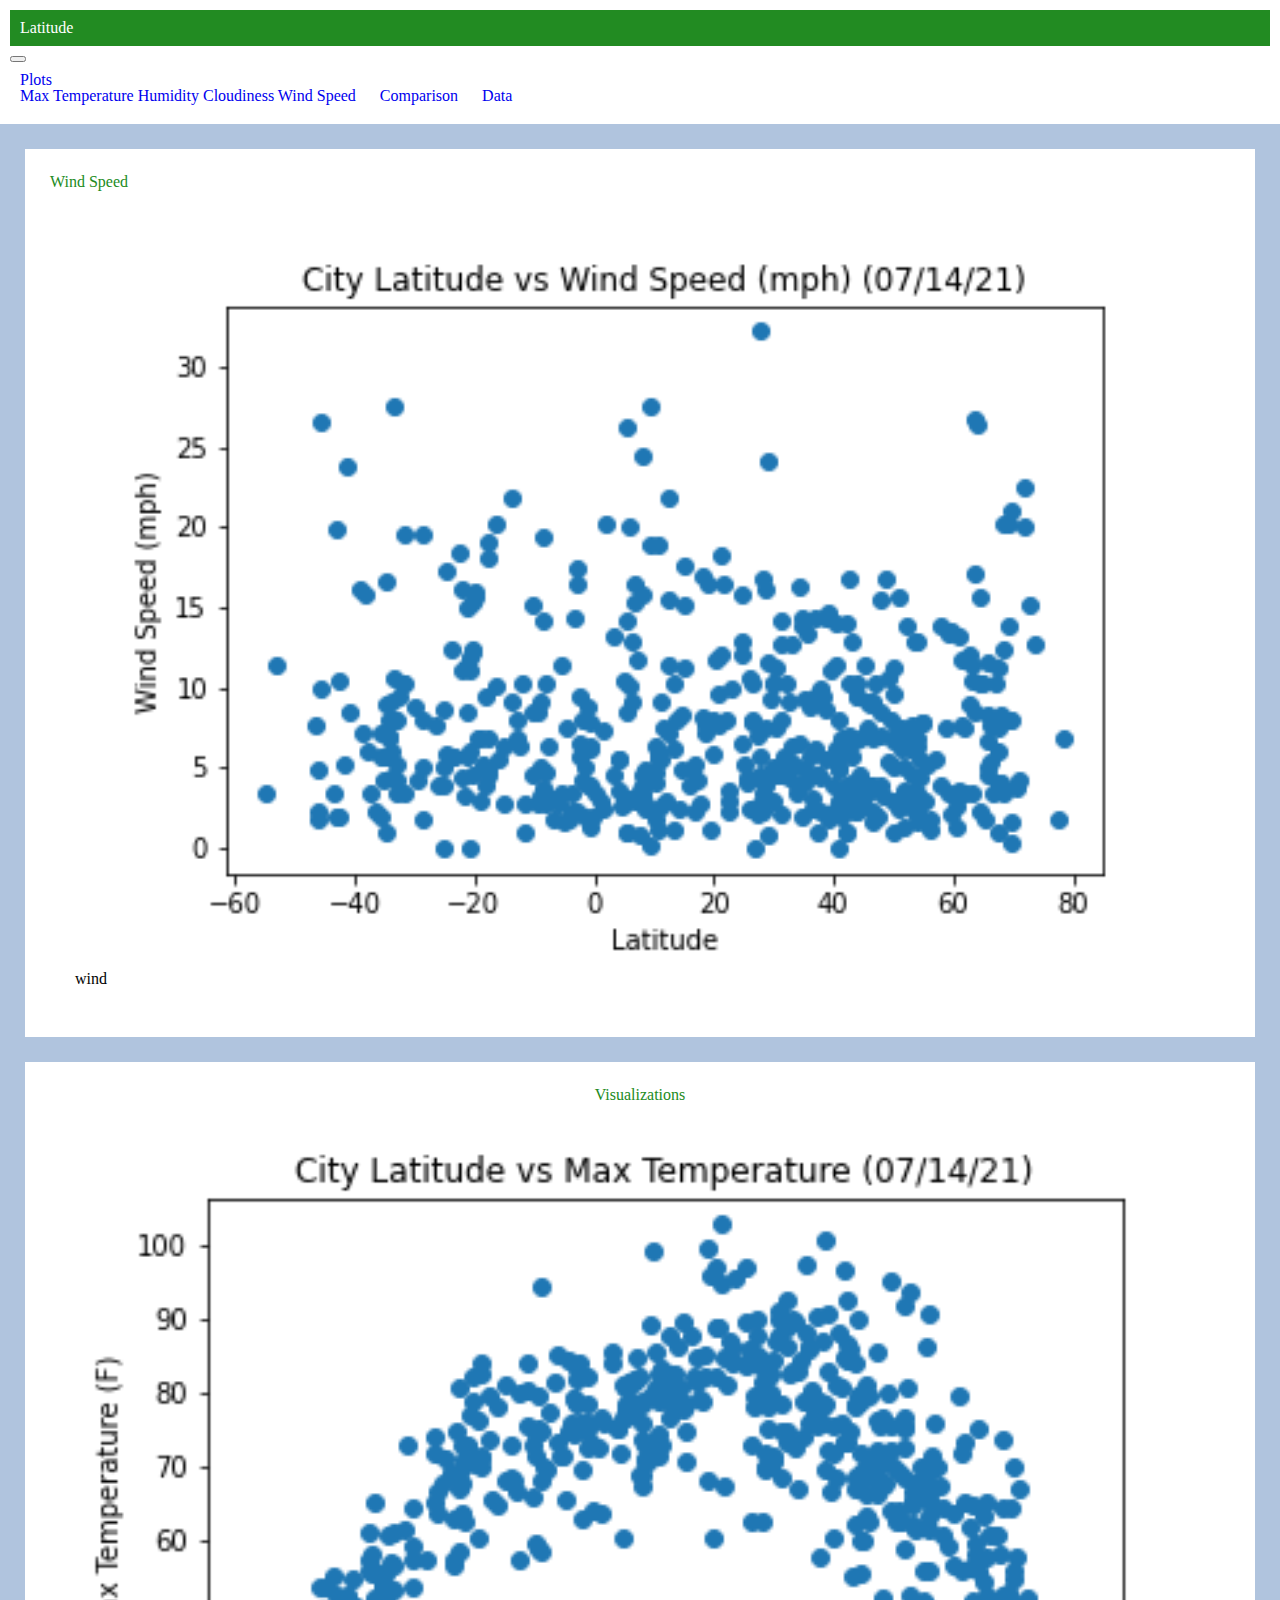
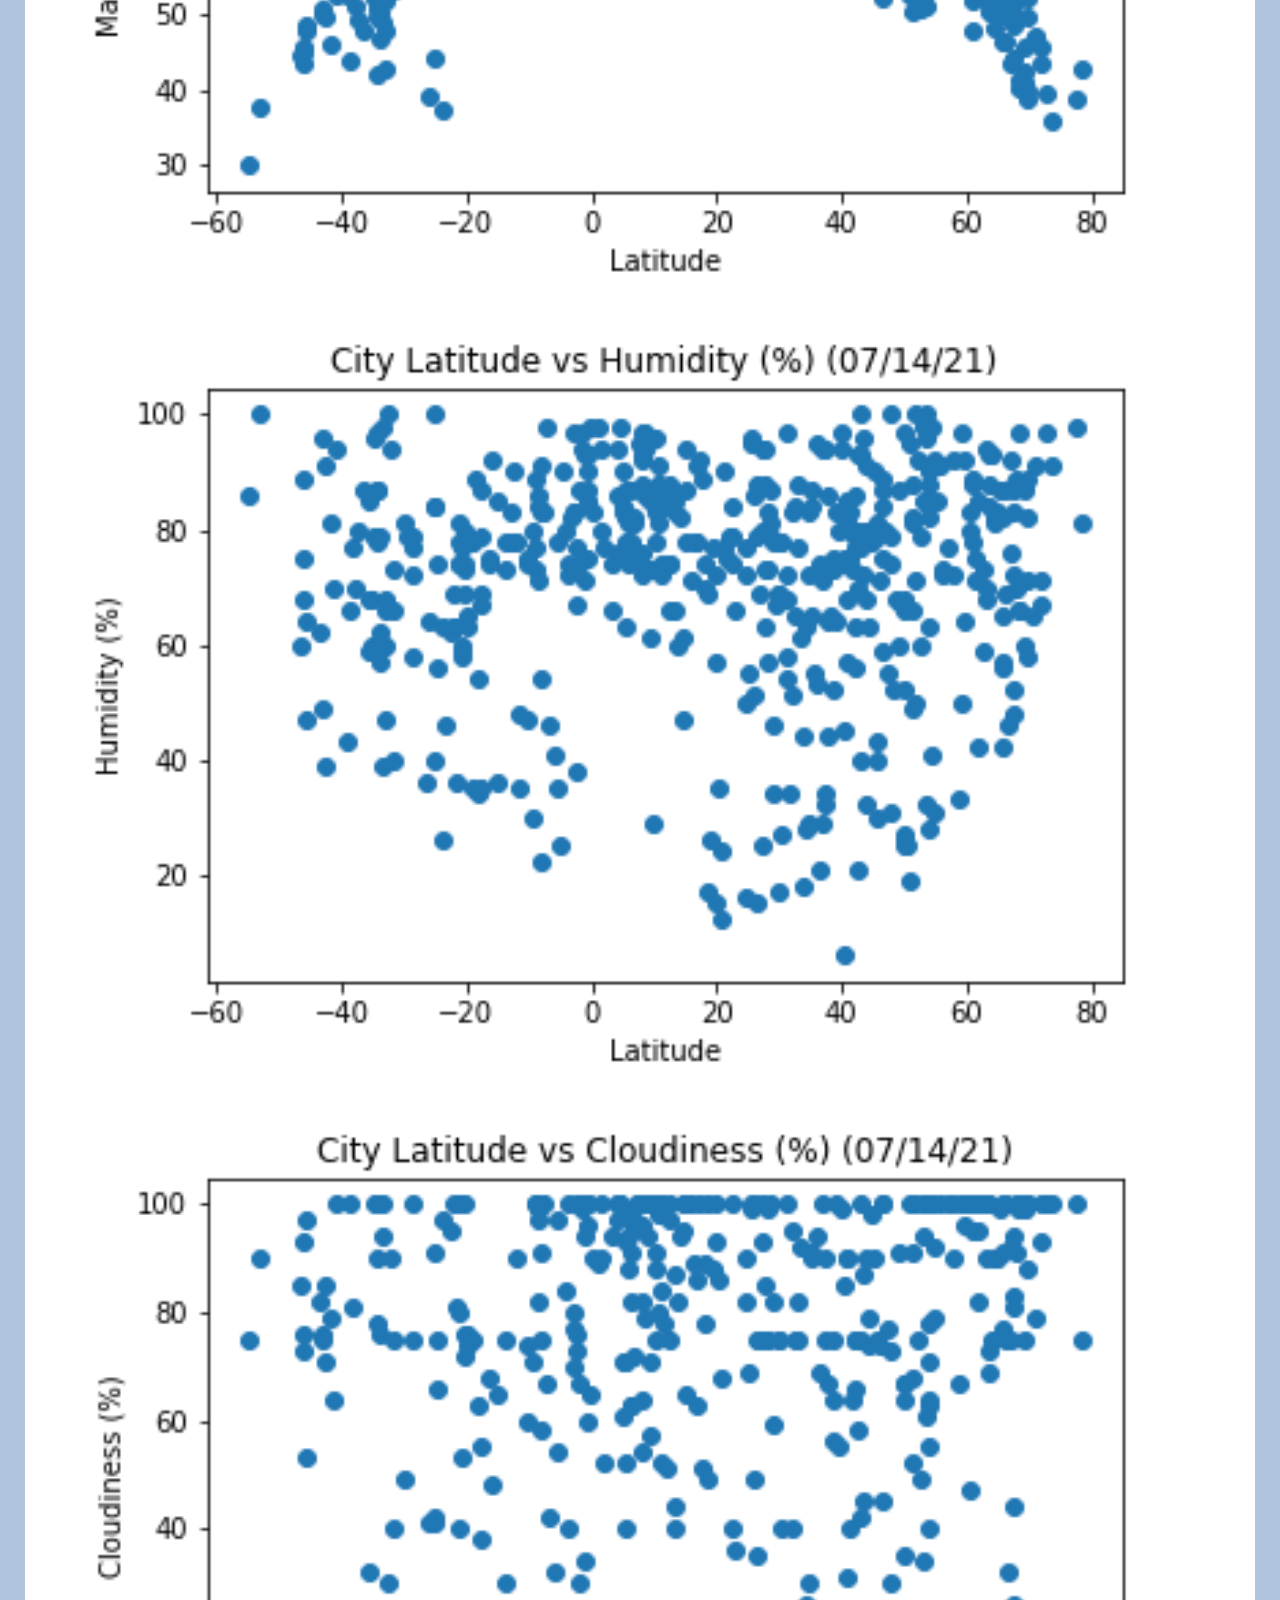
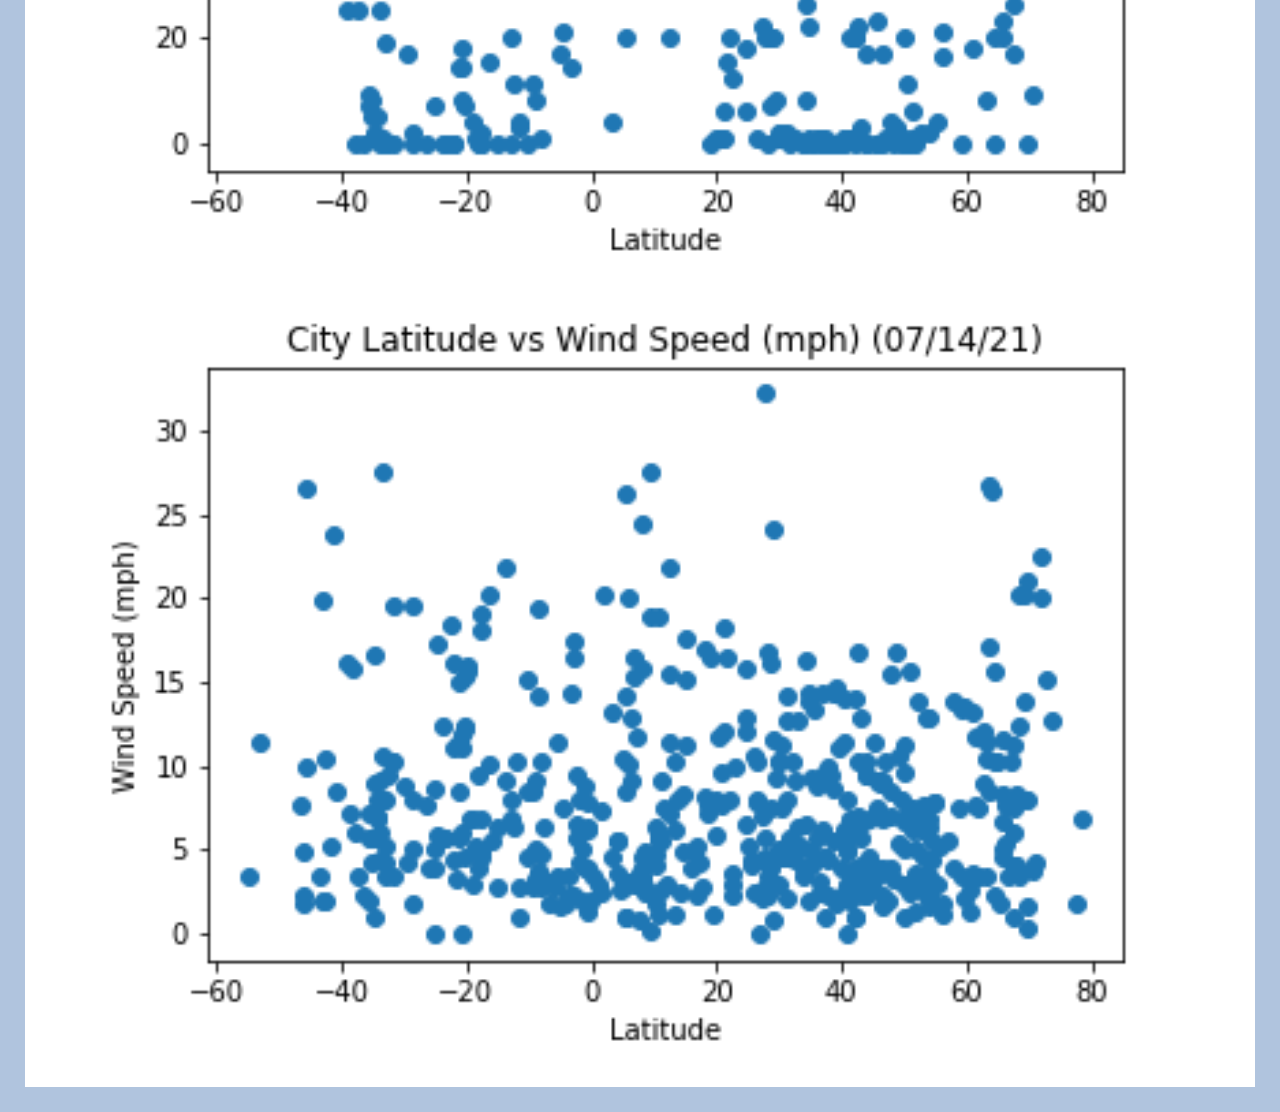
<file: WebVisualizations/assets/windspeed.html>
<!DOCTYPE html>
<html lang="en">
<head>
    <meta charset="UTF-8">
    <meta http-equiv="X-UA-Compatible" content="IE=edge">
    <meta name="viewport" content="width=device-width, initial-scale=1.0">
    <link rel="stylesheet" href="reset.css">
    <link href="https://cdn.jsdelivr.net/npm/bootstrap@5.1.0/dist/css/bootstrap.min.css" rel="stylesheet" integrity="sha384-KyZXEAg3QhqLMpG8r+8fhAXLRk2vvoC2f3B09zVXn8CA5QIVfZOJ3BCsw2P0p/We" crossorigin="anonymous">  <link rel="stylesheet" href="style.css">
    <link rel="stylesheet" href="style.css">
    <title>Wind Speed</title>
</head>

<body>
    <div class="container-fluid">
        <nav class="navbar navbar-expand-lg navbar-light bg-light">
            <a href="index.html" style="text-decoration: none;">
                <h1>Latitude</h1>
            </a>
            <button class="navbar-toggler" type="button" data-toggle="collapse" data-target="#navbarSupportedContent" aria-controls="navbarSupportedContent" aria-expanded="false" aria-label="Toggle navigation">
                <span class="navbar-toggler-icon"></span>
            </button>

            <div class="collapse navbar-collapse" id="navbarSupportedContent">
                <ul class="navbar-nav ms-auto">
                <li class="nav-item dropdown">
                    <a class="nav-link dropdown-toggle" href="#" id="navbarDropdown" role="button" data-toggle="dropdown" aria-haspopup="true" aria-expanded="false">
                    Plots
                    </a>
                    <div class="dropdown-menu" aria-labelledby="navbarDropdown">
                    <a class="dropdown-item" href="maxtemp.html">Max Temperature</a>
                    <a class="dropdown-item" href="humidity.html">Humidity</a>
                    <a class="dropdown-item" href="cloudiness.html">Cloudiness</a>
                    <a class="dropdown-item" href="windspeed.html">Wind Speed</a>
                    </div>
                </li>
                <li class="nav-item active">
                    <a class="nav-link" href="#">Comparison</a>
                    </li>
                <li class="nav-item active">
                    <a class="nav-link" href="#">Data</a>
                </li>
                </ul>
            </div>
        </nav>


        <div class="row">

                <div class="col-md-6">
                    <article>                    
                        <h2>Wind Speed</h2>
                        <p>
                            <a href="AllWind.png" title="Wind Speed" target="_blank">
                                <img src='AllWind.png'>
                            </a>
                            wind
                        </p>
                    </article>
                </div>
                <div class="col-md-4">
                    <article>
                        <h4>Visualizations</h4>
                        <div class="row">
                            <div class="col-3 col-md-6">
                                <a href="maxtemp.html" title="Max Temperature">
                                    <img src="AllTemp.png">
                                </a>
                            </div>
                            <div class="col-3 col-md-6">
                                <a href="humidity.html" title="Humidity">
                                    <img src="AllHumidity.png">
                                </a>
                            </div>
                            <div class="col-3 col-md-6">
                                <a href="cloudiness.html" title="Cloudiness">
                                    <img src='AllClouds.png'>
                                </a>
                            </div>
                            <div class="col-3 col-md-6">
                                <a href="#" title="Wind Speed">
                                    <img src="AllWind.png">
                                </a>
                            </div>
                          </div>
                    </article>
                </div> 

                         
        </div>

    </div>

    <script src="https://code.jquery.com/jquery-3.3.1.slim.min.js" integrity="sha384-q8i/X+965DzO0rT7abK41JStQIAqVgRVzpbzo5smXKp4YfRvH+8abtTE1Pi6jizo" crossorigin="anonymous"></script>
    <script src="https://cdnjs.cloudflare.com/ajax/libs/popper.js/1.14.7/umd/popper.min.js" integrity="sha384-UO2eT0CpHqdSJQ6hJty5KVphtPhzWj9WO1clHTMGa3JDZwrnQq4sF86dIHNDz0W1" crossorigin="anonymous"></script>
    <script src="https://stackpath.bootstrapcdn.com/bootstrap/4.3.1/js/bootstrap.min.js" integrity="sha384-JjSmVgyd0p3pXB1rRibZUAYoIIy6OrQ6VrjIEaFf/nJGzIxFDsf4x0xIM+B07jRM" crossorigin="anonymous"></script>
    
</body>
</html>
</file>
<file: WebVisualizations/assets/style.css>
body {
    background-color: lightsteelblue;
    text-decoration: none;
}
.container {
    background-color:white;
    margin-top:30px;
    border: 10px;
    padding: 10px;
}
.row {
}

.navbar {
    padding: 10px;
    background:white;
  }
  
.navbar li {
    display: inline-block;
    padding: 10px;

    cursor: pointer;
    background: white;
    border-radius: 3px;
  }
a {
    text-decoration: none;
}
h1 {
    background-color: forestgreen;
    padding:10px;
    color: white;
}
h2 {
    background-color: white;
    color: forestgreen;
}
h4 {
    background-color: white;
    color: forestgreen;
    text-align: center;
}
h5 {
    font-size:smaller;
    margin-top: 25px;
    background-color: white;
    color: forestgreen;
    text-align: center;
}
article {
    margin:25px;
    padding:25px;
    background-color: white;
}
p {
    margin:25px;
}
img {
    margin-top: 0px;
    margin-left: 10px;
    width: 100%;
}
.floatleft {
    margin: 25px;
    width: 50%;
    float: left;
}

th {
    font-size:small;
    font-weight:bold;
    text-align:center;
    padding:10px;
}
td {
    padding: 10px;
}


@media (max-width: 600px) {
    body {
        background-color: white;
    }

    .navbar {
        background-color: forestgreen !important;
    }
    article {
        padding: 0px;
        border: 0px;
        margin-top: 25px;
        margin-bottom: 25px;
    }
    p {
        margin:0px;
    }
    .floatleft {
        margin: 10px;
        width: 40%;
    }
}
</file>
